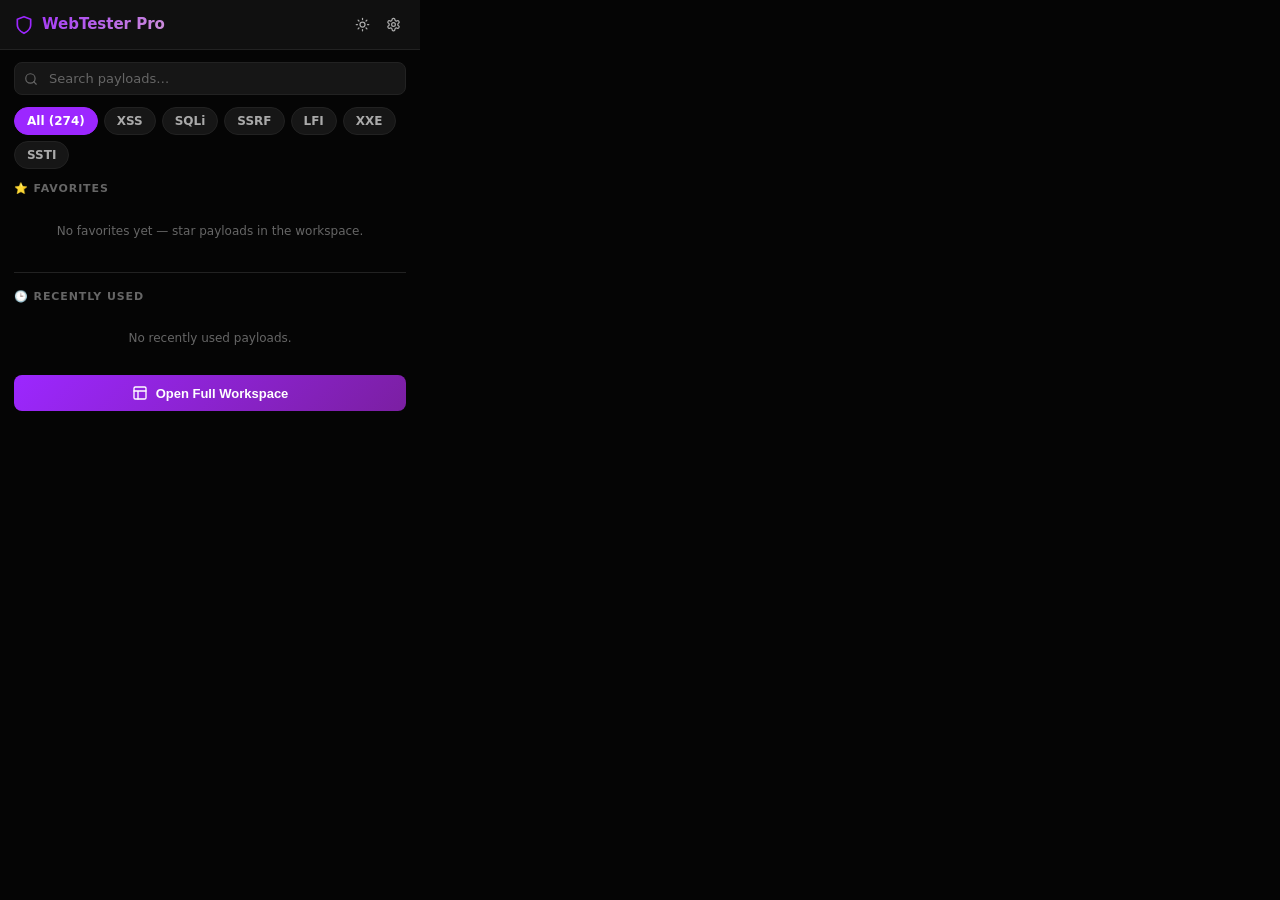
<file: WebTesterPro-Chrome/popup.html>
<!DOCTYPE html>
<html lang="en">
<head>
<meta charset="UTF-8">
<meta name="viewport" content="width=device-width, initial-scale=1">
<title>WebTester Pro</title>
<link rel="stylesheet" href="css/main.css">
<link rel="stylesheet" href="css/popup.css">
</head>
<body>
<div class="popup-header">
  <div class="popup-logo">
    <svg width="20" height="20" viewBox="0 0 24 24" fill="none" stroke="#9c27ff" stroke-width="2" stroke-linecap="round" stroke-linejoin="round"><path d="M12 22s8-4 8-10V5l-8-3-8 3v7c0 6 8 10 8 10z"/></svg>
    WebTester Pro
  </div>
  <div class="popup-actions">
    <button class="icon-btn" id="themeToggle" title="Toggle theme" aria-label="Toggle theme">
      <svg width="15" height="15" viewBox="0 0 24 24" fill="none" stroke="currentColor" stroke-width="2" stroke-linecap="round" stroke-linejoin="round"><circle cx="12" cy="12" r="4"/><path d="M12 2v2M12 20v2M4.93 4.93l1.41 1.41M17.66 17.66l1.41 1.41M2 12h2M20 12h2M6.34 17.66l-1.41 1.41M19.07 4.93l-1.41 1.41"/></svg>
    </button>
    <button class="icon-btn" id="openSettings" title="Settings" aria-label="Settings">
      <svg width="15" height="15" viewBox="0 0 24 24" fill="none" stroke="currentColor" stroke-width="2" stroke-linecap="round" stroke-linejoin="round"><path d="M12.22 2h-.44a2 2 0 0 0-2 2v.18a2 2 0 0 1-1 1.73l-.43.25a2 2 0 0 1-2 0l-.15-.08a2 2 0 0 0-2.73.73l-.22.38a2 2 0 0 0 .73 2.73l.15.1a2 2 0 0 1 1 1.72v.51a2 2 0 0 1-1 1.74l-.15.09a2 2 0 0 0-.73 2.73l.22.38a2 2 0 0 0 2.73.73l.15-.08a2 2 0 0 1 2 0l.43.25a2 2 0 0 1 1 1.73V20a2 2 0 0 0 2 2h.44a2 2 0 0 0 2-2v-.18a2 2 0 0 1 1-1.73l.43-.25a2 2 0 0 1 2 0l.15.08a2 2 0 0 0 2.73-.73l.22-.39a2 2 0 0 0-.73-2.73l-.15-.08a2 2 0 0 1-1-1.74v-.5a2 2 0 0 1 1-1.74l.15-.09a2 2 0 0 0 .73-2.73l-.22-.38a2 2 0 0 0-2.73-.73l-.15.08a2 2 0 0 1-2 0l-.43-.25a2 2 0 0 1-1-1.73V4a2 2 0 0 0-2-2z"/><circle cx="12" cy="12" r="3"/></svg>
    </button>
  </div>
</div>

<div class="popup-body">
  <div class="search-row">
    <div class="search-wrap">
      <svg width="14" height="14" viewBox="0 0 24 24" fill="none" stroke="currentColor" stroke-width="2" stroke-linecap="round" stroke-linejoin="round"><circle cx="11" cy="11" r="8"/><path d="m21 21-4.35-4.35"/></svg>
      <input type="text" id="searchInput" placeholder="Search payloads…" autocomplete="off">
    </div>
  </div>

  <div class="quick-cats" id="quickCats">
    <span class="quick-cat active" data-cat="all">All</span>
    <span class="quick-cat" data-cat="xss">XSS</span>
    <span class="quick-cat" data-cat="sqli">SQLi</span>
    <span class="quick-cat" data-cat="ssrf">SSRF</span>
    <span class="quick-cat" data-cat="lfi">LFI</span>
    <span class="quick-cat" data-cat="xxe">XXE</span>
    <span class="quick-cat" data-cat="ssti">SSTI</span>
  </div>

  <!-- Favorites -->
  <div id="favSection">
    <div class="section-label">⭐ Favorites</div>
    <div id="favList"></div>
  </div>

  <div class="divider" id="innerDivider"></div>

  <!-- Recent -->
  <div id="recentSection">
    <div class="section-label">🕒 Recently Used</div>
    <div id="recentList"></div>
  </div>

  <!-- Search results (replaces above when searching) -->
  <div class="divider" id="searchDivider" style="display:none"></div>
  <div id="searchResults"></div>

  <button class="open-workspace-btn" id="openWorkspace">
    <svg width="16" height="16" viewBox="0 0 24 24" fill="none" stroke="currentColor" stroke-width="2" stroke-linecap="round" stroke-linejoin="round"><rect width="18" height="18" x="3" y="3" rx="2" ry="2"/><path d="M3 9h18M9 21V9"/></svg>
    Open Full Workspace
  </button>
</div>

<div id="toast-container" class="toast-container"></div>
<script src="js/compat.js"></script>
<script src="js/utils.js"></script>
<script src="js/payloads.js"></script>
<script src="js/popup.js"></script>
</body>
</html>
</file>
<file: WebTesterPro-Chrome/css/main.css>
:root {
  --bg: #050505;
  --bg2: #0a0a0a;
  --card: #101010;
  --card2: #161616;
  --border: #222222;
  --accent: #9c27ff;
  --accent2: #7b1fa2;
  --accent3: #ce93d8;
  --text: #ffffff;
  --text2: #aaaaaa;
  --text3: #666666;
  --green: #00e676;
  --red: #ff1744;
  --yellow: #ffea00;
  --blue: #2979ff;
  --orange: #ff6d00;
  --radius: 8px;
  --radius2: 12px;
}

* { box-sizing: border-box; margin: 0; padding: 0; }

body {
  background: var(--bg);
  color: var(--text);
  font-family: 'Segoe UI', system-ui, -apple-system, sans-serif;
  font-size: 14px;
  line-height: 1.5;
  overflow-x: hidden;
}

::-webkit-scrollbar { width: 6px; height: 6px; }
::-webkit-scrollbar-track { background: var(--bg); }
::-webkit-scrollbar-thumb { background: var(--accent2); border-radius: 3px; }
::-webkit-scrollbar-thumb:hover { background: var(--accent); }

a { color: var(--accent3); text-decoration: none; }
a:hover { color: var(--accent); text-decoration: underline; }

h1, h2, h3, h4 { font-weight: 600; }

/* Buttons */
.btn {
  display: inline-flex;
  align-items: center;
  gap: 6px;
  padding: 7px 14px;
  border-radius: var(--radius);
  border: 1px solid transparent;
  cursor: pointer;
  font-size: 13px;
  font-weight: 500;
  transition: all 0.15s;
  background: var(--card2);
  color: var(--text);
  border-color: var(--border);
}
.btn:hover { border-color: var(--accent); color: var(--accent); }
.btn.btn-primary { background: var(--accent); border-color: var(--accent); color: #fff; }
.btn.btn-primary:hover { background: var(--accent2); }
.btn.btn-danger { background: transparent; border-color: var(--red); color: var(--red); }
.btn.btn-danger:hover { background: var(--red); color: #fff; }
.btn.btn-sm { padding: 4px 10px; font-size: 12px; }
.btn.btn-icon { padding: 6px; min-width: 32px; justify-content: center; }

/* Inputs */
input, textarea, select {
  background: var(--card2);
  border: 1px solid var(--border);
  border-radius: var(--radius);
  color: var(--text);
  font-size: 13px;
  padding: 8px 12px;
  outline: none;
  width: 100%;
  transition: border-color 0.15s;
  font-family: inherit;
}
input:focus, textarea:focus, select:focus { border-color: var(--accent); }
input::placeholder, textarea::placeholder { color: var(--text3); }
select option { background: var(--card); }

textarea { resize: vertical; min-height: 80px; }

/* Cards */
.card {
  background: var(--card);
  border: 1px solid var(--border);
  border-radius: var(--radius2);
  padding: 16px;
}
.card-header {
  display: flex;
  align-items: center;
  justify-content: space-between;
  margin-bottom: 12px;
  padding-bottom: 10px;
  border-bottom: 1px solid var(--border);
}
.card-title {
  font-size: 14px;
  font-weight: 600;
  color: var(--text);
  display: flex;
  align-items: center;
  gap: 8px;
}

/* Badges */
.badge {
  display: inline-block;
  padding: 2px 8px;
  border-radius: 20px;
  font-size: 11px;
  font-weight: 600;
  background: var(--accent2);
  color: var(--accent3);
}
.badge-green { background: rgba(0,230,118,0.15); color: var(--green); }
.badge-red { background: rgba(255,23,68,0.15); color: var(--red); }
.badge-yellow { background: rgba(255,234,0,0.15); color: var(--yellow); }
.badge-blue { background: rgba(41,121,255,0.15); color: var(--blue); }
.badge-orange { background: rgba(255,109,0,0.15); color: var(--orange); }

/* Tags */
.tag {
  display: inline-block;
  padding: 2px 7px;
  border-radius: 4px;
  font-size: 11px;
  background: var(--card2);
  color: var(--text2);
  border: 1px solid var(--border);
  cursor: pointer;
  transition: all 0.1s;
}
.tag:hover { border-color: var(--accent); color: var(--accent); }
.tag.active { background: var(--accent); color: #fff; border-color: var(--accent); }

/* Search */
.search-wrap {
  position: relative;
}
.search-wrap svg {
  position: absolute;
  left: 10px;
  top: 50%;
  transform: translateY(-50%);
  color: var(--text3);
  pointer-events: none;
}
.search-wrap input {
  padding-left: 34px;
}

/* Tabs */
.tabs {
  display: flex;
  gap: 2px;
  border-bottom: 1px solid var(--border);
  margin-bottom: 16px;
}
.tab {
  padding: 9px 16px;
  cursor: pointer;
  font-size: 13px;
  font-weight: 500;
  color: var(--text2);
  border-bottom: 2px solid transparent;
  transition: all 0.15s;
  margin-bottom: -1px;
}
.tab:hover { color: var(--text); }
.tab.active { color: var(--accent); border-bottom-color: var(--accent); }

/* Sidebar navigation */
.sidebar {
  width: 220px;
  min-width: 220px;
  background: var(--card);
  border-right: 1px solid var(--border);
  display: flex;
  flex-direction: column;
  height: 100vh;
  position: sticky;
  top: 0;
  overflow-y: auto;
}
.sidebar-logo {
  padding: 16px 16px 12px;
  display: flex;
  align-items: center;
  gap: 10px;
  border-bottom: 1px solid var(--border);
}
.sidebar-logo span {
  font-size: 15px;
  font-weight: 700;
  background: linear-gradient(135deg, var(--accent), var(--accent3));
  -webkit-background-clip: text;
  -webkit-text-fill-color: transparent;
}
.nav-section {
  padding: 12px 8px 4px;
}
.nav-section-label {
  font-size: 10px;
  font-weight: 700;
  text-transform: uppercase;
  letter-spacing: 0.08em;
  color: var(--text3);
  padding: 0 8px;
  margin-bottom: 4px;
}
.nav-item {
  display: flex;
  align-items: center;
  gap: 10px;
  padding: 8px 10px;
  border-radius: var(--radius);
  cursor: pointer;
  font-size: 13px;
  font-weight: 500;
  color: var(--text2);
  transition: all 0.12s;
  text-decoration: none;
  margin-bottom: 2px;
}
.nav-item:hover { background: var(--card2); color: var(--text); }
.nav-item.active { background: rgba(156,39,255,0.15); color: var(--accent); }
.nav-item svg { flex-shrink: 0; }
.nav-count {
  margin-left: auto;
  font-size: 11px;
  background: var(--card2);
  padding: 1px 6px;
  border-radius: 10px;
  color: var(--text3);
}

/* Layout */
.layout {
  display: flex;
  min-height: 100vh;
}
.content {
  flex: 1;
  overflow-y: auto;
  padding: 24px;
}

/* Page header */
.page-header {
  margin-bottom: 24px;
  display: flex;
  align-items: flex-start;
  justify-content: space-between;
  gap: 16px;
}
.page-title {
  font-size: 22px;
  font-weight: 700;
  display: flex;
  align-items: center;
  gap: 10px;
}
.page-subtitle {
  color: var(--text3);
  font-size: 13px;
  margin-top: 2px;
}

/* Grid */
.grid { display: grid; gap: 16px; }
.grid-2 { grid-template-columns: repeat(2, 1fr); }
.grid-3 { grid-template-columns: repeat(3, 1fr); }
.grid-4 { grid-template-columns: repeat(4, 1fr); }

/* Payload item */
.payload-item {
  background: var(--card2);
  border: 1px solid var(--border);
  border-radius: var(--radius);
  padding: 12px;
  margin-bottom: 8px;
  transition: border-color 0.12s;
}
.payload-item:hover { border-color: var(--accent2); }
.payload-header {
  display: flex;
  align-items: flex-start;
  justify-content: space-between;
  gap: 8px;
  margin-bottom: 6px;
}
.payload-name {
  font-size: 13px;
  font-weight: 600;
  color: var(--text);
}
.payload-category {
  font-size: 11px;
  color: var(--accent3);
  font-weight: 500;
  flex-shrink: 0;
}
.payload-desc {
  font-size: 12px;
  color: var(--text2);
  margin-bottom: 8px;
}
.payload-code {
  background: var(--bg);
  border: 1px solid var(--border);
  border-radius: 6px;
  padding: 8px 10px;
  font-family: 'Cascadia Code', 'Fira Code', 'Consolas', monospace;
  font-size: 12px;
  color: var(--accent3);
  word-break: break-all;
  margin-bottom: 8px;
  max-height: 80px;
  overflow-y: auto;
  white-space: pre-wrap;
}
.payload-actions {
  display: flex;
  gap: 6px;
  align-items: center;
}
.payload-tags {
  display: flex;
  flex-wrap: wrap;
  gap: 4px;
  margin-bottom: 6px;
}

/* Stat card */
.stat-card {
  background: var(--card);
  border: 1px solid var(--border);
  border-radius: var(--radius2);
  padding: 20px;
  display: flex;
  align-items: flex-start;
  gap: 14px;
}
.stat-icon {
  width: 44px;
  height: 44px;
  border-radius: 10px;
  display: flex;
  align-items: center;
  justify-content: center;
  background: rgba(156,39,255,0.15);
  color: var(--accent);
  flex-shrink: 0;
}
.stat-value { font-size: 26px; font-weight: 700; }
.stat-label { font-size: 12px; color: var(--text2); margin-top: 2px; }

/* Code mono */
.mono {
  font-family: 'Cascadia Code', 'Fira Code', 'Consolas', monospace;
}

/* Toast */
.toast-container {
  position: fixed;
  bottom: 20px;
  right: 20px;
  z-index: 9999;
  display: flex;
  flex-direction: column;
  gap: 8px;
}
.toast {
  background: var(--card2);
  border: 1px solid var(--border);
  border-radius: var(--radius);
  padding: 10px 16px;
  font-size: 13px;
  display: flex;
  align-items: center;
  gap: 8px;
  box-shadow: 0 4px 20px rgba(0,0,0,0.5);
  animation: slideIn 0.2s ease;
  min-width: 220px;
}
.toast.success { border-color: var(--green); color: var(--green); }
.toast.error { border-color: var(--red); color: var(--red); }
@keyframes slideIn {
  from { transform: translateX(40px); opacity: 0; }
  to { transform: translateX(0); opacity: 1; }
}

/* Modal */
.modal-overlay {
  position: fixed;
  inset: 0;
  background: rgba(0,0,0,0.75);
  z-index: 1000;
  display: flex;
  align-items: center;
  justify-content: center;
  padding: 20px;
}
.modal {
  background: var(--card);
  border: 1px solid var(--border);
  border-radius: var(--radius2);
  padding: 24px;
  width: 100%;
  max-width: 560px;
  max-height: 80vh;
  overflow-y: auto;
  position: relative;
}
.modal-title {
  font-size: 16px;
  font-weight: 700;
  margin-bottom: 16px;
  display: flex;
  align-items: center;
  gap: 10px;
}
.modal-close {
  position: absolute;
  top: 16px;
  right: 16px;
  background: none;
  border: none;
  color: var(--text2);
  cursor: pointer;
  padding: 4px;
  border-radius: 4px;
}
.modal-close:hover { color: var(--text); background: var(--card2); }

/* Form */
.form-row { margin-bottom: 14px; }
.form-label { display: block; font-size: 12px; font-weight: 600; color: var(--text2); margin-bottom: 6px; }
.form-actions { display: flex; gap: 8px; justify-content: flex-end; margin-top: 16px; }

/* Empty state */
.empty-state {
  text-align: center;
  padding: 48px 24px;
  color: var(--text3);
}
.empty-state svg { margin-bottom: 12px; opacity: 0.4; }
.empty-state p { font-size: 13px; }

/* Checklist */
.checklist-item {
  display: flex;
  align-items: flex-start;
  gap: 10px;
  padding: 8px 0;
  border-bottom: 1px solid var(--border);
}
.checklist-item:last-child { border-bottom: none; }
.checklist-item input[type=checkbox] {
  width: 16px;
  height: 16px;
  min-width: 16px;
  accent-color: var(--accent);
  margin-top: 2px;
}
.checklist-text { font-size: 13px; }
.checklist-text.done { text-decoration: line-through; color: var(--text3); }

/* Progress bar */
.progress-bar {
  background: var(--card2);
  border-radius: 4px;
  height: 6px;
  overflow: hidden;
  margin-top: 6px;
}
.progress-fill {
  height: 100%;
  background: linear-gradient(90deg, var(--accent), var(--accent3));
  border-radius: 4px;
  transition: width 0.3s;
}

/* Note item */
.note-item {
  background: var(--card2);
  border: 1px solid var(--border);
  border-radius: var(--radius);
  padding: 14px;
  cursor: pointer;
  transition: border-color 0.12s;
  margin-bottom: 8px;
}
.note-item:hover { border-color: var(--accent2); }
.note-title { font-weight: 600; font-size: 13px; margin-bottom: 4px; }
.note-preview { font-size: 12px; color: var(--text2); overflow: hidden; text-overflow: ellipsis; white-space: nowrap; }
.note-meta { font-size: 11px; color: var(--text3); margin-top: 6px; }
.note-tags { display: flex; flex-wrap: wrap; gap: 4px; margin-top: 6px; }

/* Divider */
.divider { height: 1px; background: var(--border); margin: 16px 0; }

/* Category filter */
.cat-filter {
  display: flex;
  flex-wrap: wrap;
  gap: 6px;
  margin-bottom: 16px;
}

/* Encode area */
.encode-section {
  display: grid;
  grid-template-columns: 1fr 1fr;
  gap: 16px;
  align-items: start;
}
.encode-btns {
  display: flex;
  flex-direction: column;
  gap: 6px;
  align-self: center;
}

/* JWT decode */
.jwt-part {
  background: var(--bg);
  border-radius: var(--radius);
  padding: 12px;
  margin-bottom: 8px;
}
.jwt-part-label {
  font-size: 11px;
  font-weight: 700;
  text-transform: uppercase;
  letter-spacing: 0.08em;
  margin-bottom: 8px;
}
.jwt-header-label { color: #f06292; }
.jwt-payload-label { color: #81d4fa; }
.jwt-sig-label { color: #a5d6a7; }
pre {
  white-space: pre-wrap;
  word-break: break-all;
  font-family: 'Cascadia Code', 'Fira Code', 'Consolas', monospace;
  font-size: 12px;
  line-height: 1.6;
}

/* Responsive */
@media (max-width: 900px) {
  .grid-3 { grid-template-columns: repeat(2, 1fr); }
  .grid-4 { grid-template-columns: repeat(2, 1fr); }
  .encode-section { grid-template-columns: 1fr; }
}
@media (max-width: 640px) {
  .grid-2, .grid-3, .grid-4 { grid-template-columns: 1fr; }
  .sidebar { display: none; }
  .content { padding: 16px; }
}

/* Theme light */
body.light {
  --bg: #f5f5f5;
  --bg2: #eeeeee;
  --card: #ffffff;
  --card2: #f9f9f9;
  --border: #e0e0e0;
  --text: #111111;
  --text2: #555555;
  --text3: #999999;
}
</file>
<file: WebTesterPro-Chrome/css/popup.css>
body {
  width: 420px;
  min-height: 420px;
  max-height: 600px;
  overflow-y: auto;
  background: var(--bg);
  color: var(--text);
}

.popup-header {
  background: var(--card);
  border-bottom: 1px solid var(--border);
  padding: 12px 14px;
  display: flex;
  align-items: center;
  justify-content: space-between;
  position: sticky;
  top: 0;
  z-index: 10;
}
.popup-logo {
  display: flex;
  align-items: center;
  gap: 8px;
  font-size: 15px;
  font-weight: 700;
  background: linear-gradient(135deg, var(--accent), var(--accent3));
  -webkit-background-clip: text;
  -webkit-text-fill-color: transparent;
}
.popup-actions {
  display: flex;
  gap: 6px;
  align-items: center;
}
.icon-btn {
  background: none;
  border: none;
  color: var(--text2);
  cursor: pointer;
  padding: 5px;
  border-radius: 6px;
  display: flex;
  align-items: center;
  justify-content: center;
  transition: all 0.12s;
}
.icon-btn:hover { background: var(--card2); color: var(--text); }
.icon-btn.active { color: var(--accent); }

.popup-body { padding: 12px 14px; }

.search-row {
  margin-bottom: 12px;
}

.quick-cats {
  display: flex;
  flex-wrap: wrap;
  gap: 6px;
  margin-bottom: 12px;
}
.quick-cat {
  padding: 4px 12px;
  border-radius: 20px;
  font-size: 12px;
  font-weight: 600;
  cursor: pointer;
  border: 1px solid var(--border);
  background: var(--card2);
  color: var(--text2);
  transition: all 0.12s;
}
.quick-cat:hover { border-color: var(--accent); color: var(--accent); }
.quick-cat.active { background: var(--accent); color: #fff; border-color: var(--accent); }

.section-label {
  font-size: 11px;
  font-weight: 700;
  text-transform: uppercase;
  letter-spacing: 0.08em;
  color: var(--text3);
  margin-bottom: 8px;
}

.mini-payload {
  display: flex;
  align-items: center;
  gap: 8px;
  padding: 8px 10px;
  background: var(--card2);
  border: 1px solid var(--border);
  border-radius: 6px;
  margin-bottom: 6px;
  cursor: pointer;
  transition: border-color 0.12s;
}
.mini-payload:hover { border-color: var(--accent2); }
.mini-payload-info { flex: 1; min-width: 0; }
.mini-payload-name { font-size: 12px; font-weight: 500; overflow: hidden; text-overflow: ellipsis; white-space: nowrap; }
.mini-payload-cat { font-size: 11px; color: var(--accent3); }
.mini-payload-code { font-size: 11px; font-family: monospace; color: var(--text2); overflow: hidden; text-overflow: ellipsis; white-space: nowrap; max-width: 240px; }
.mini-copy-btn {
  background: none;
  border: none;
  color: var(--text3);
  cursor: pointer;
  padding: 4px;
  border-radius: 4px;
  flex-shrink: 0;
}
.mini-copy-btn:hover { color: var(--accent); }

.open-workspace-btn {
  width: 100%;
  margin-top: 12px;
  padding: 10px;
  background: linear-gradient(135deg, var(--accent), var(--accent2));
  color: #fff;
  border: none;
  border-radius: var(--radius);
  font-size: 13px;
  font-weight: 600;
  cursor: pointer;
  display: flex;
  align-items: center;
  justify-content: center;
  gap: 8px;
  transition: opacity 0.15s;
}
.open-workspace-btn:hover { opacity: 0.85; }

.popup-list-empty {
  text-align: center;
  padding: 16px;
  color: var(--text3);
  font-size: 12px;
}
</file>
